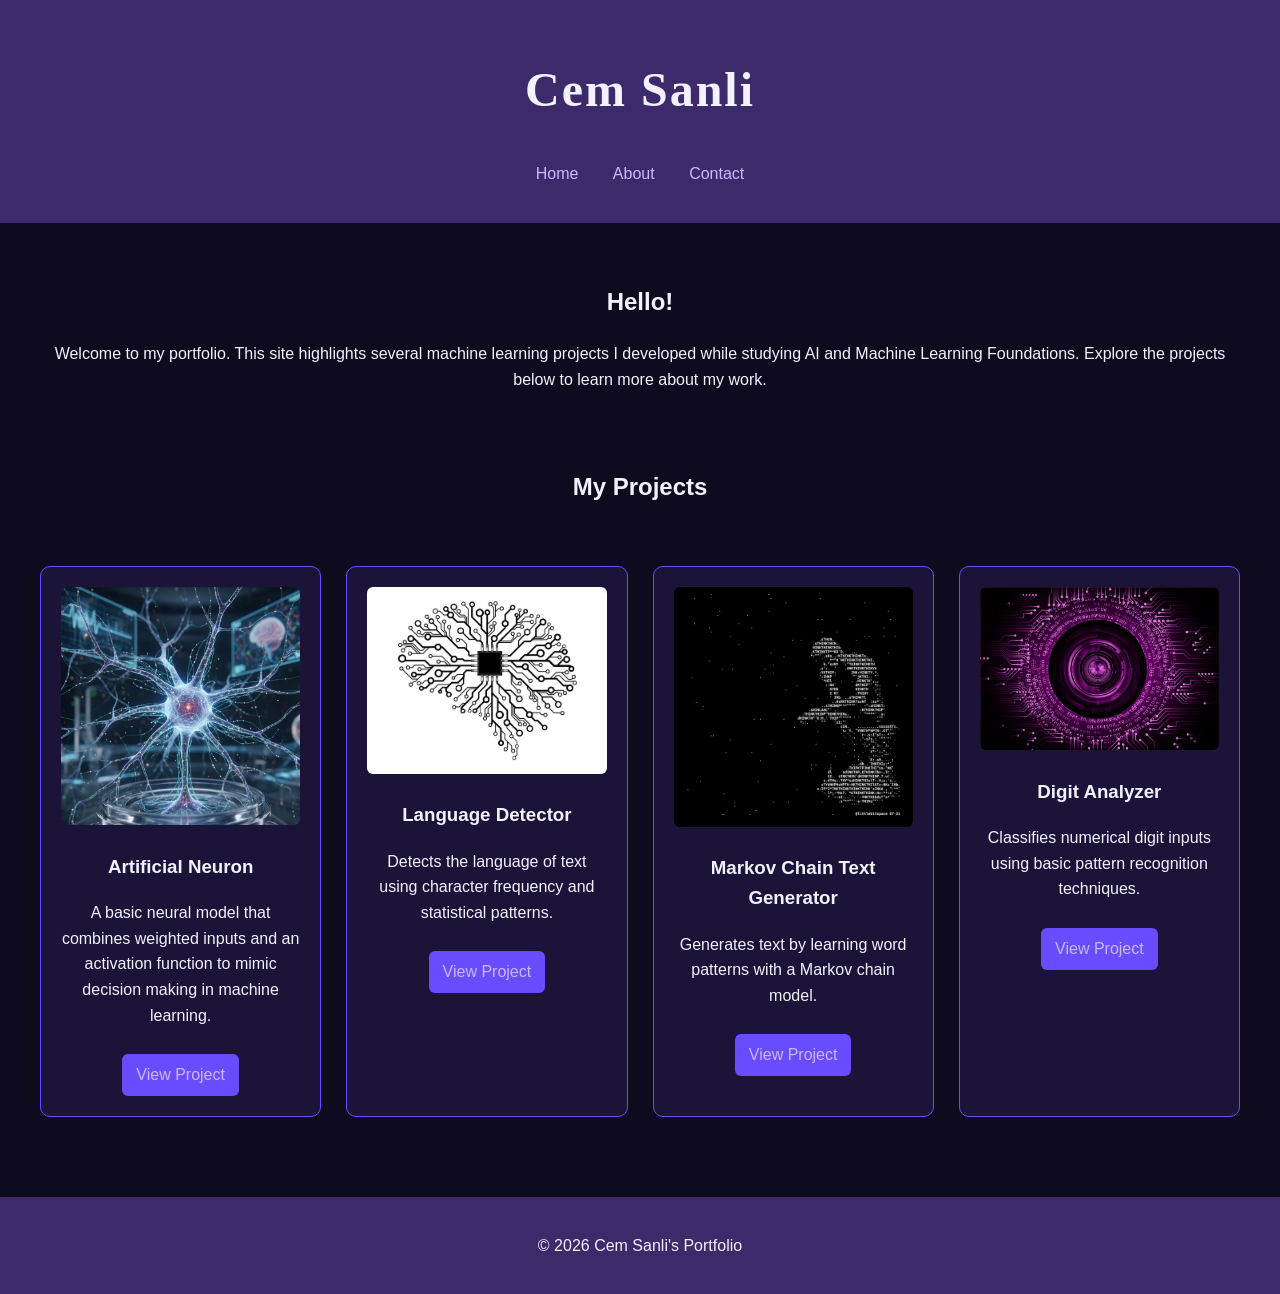
<file: index.html>
<!DOCTYPE html>
<html lang="en">

<head>
    <!-- Meta information for browser -->
    <meta charset="UTF-8">
    <meta name="viewport" content="width=device-width, initial-scale=1.0">

    <title>Cem Sanli's Portfolio</title>

    <!-- External CSS stylesheet -->
    <link rel="stylesheet" href="styles.css">
</head>

<body>

<!-- =============================
HEADER SECTION
Contains site title and navigation
============================= -->

<header id="header">

  <h1 class="name-sign">Cem Sanli</h1>

    <nav id="main-nav">
        <ul>
            <li><a href="index.html">Home</a></li>
            <li><a href="about.html">About</a></li>
            <li><a href="contact.html">Contact</a></li>
        </ul>
    </nav>

</header>


<!-- =============================
MAIN CONTENT
============================= -->

<main>

<!-- HERO / INTRODUCTION SECTION -->

<section id="intro">

<h2>Hello!</h2>

<p>
Welcome to my portfolio. This site highlights several machine learning projects 
I developed while studying AI and Machine Learning Foundations. 
Explore the projects below to learn more about my work.
</p>

</section>


<!-- =============================
PROJECT SECTION
Four project cards
============================= -->

<section id="projects">

<h2>My Projects</h2>

<div class="project-grid">

<!-- Project Card 1 -->

<div class="card">

<img src="images/artificial-neuron.jpg" alt="project image placeholder">

<h3>Artificial Neuron</h3>

<p>
  A basic neural model that combines weighted inputs and an activation function to mimic decision making in machine learning.
</p>

<a class="project-link" href="#">View Project </a>

</div>


<!-- Project Card 2 -->

<div class="card">

<img src="images/language-detector.jpg" alt="project image placeholder">

<h3>Language Detector</h3>

<p>
  Detects the language of text using character frequency and statistical patterns.
</p>

<a class="project-link" href="#">View Project </a>

</div>


<!-- Project Card 3 -->

<div class="card">

<img src="images/markov-chain-text-generator.jpg" alt="project image placeholder">

<h3>Markov Chain Text Generator</h3>

<p>
  Generates text by learning word patterns with a Markov chain model.
</p>

<a class="project-link" href="#">View Project </a>

</div>


<!-- Project Card 4 -->

<div class="card">

<img src="images/digit-analyzer.jpg" alt="project image placeholder">

<h3>Digit Analyzer</h3>

<p>
  Classifies numerical digit inputs using basic pattern recognition techniques.
</p>

<a class="project-link" href="#">View Project </a>

</div>

</div>

</section>

</main>


<!-- =============================
FOOTER
Contains copyright entity
============================= -->

<footer>

<p>© 2026 Cem Sanli's Portfolio</p>

</footer>

</body>
</html>
</file>
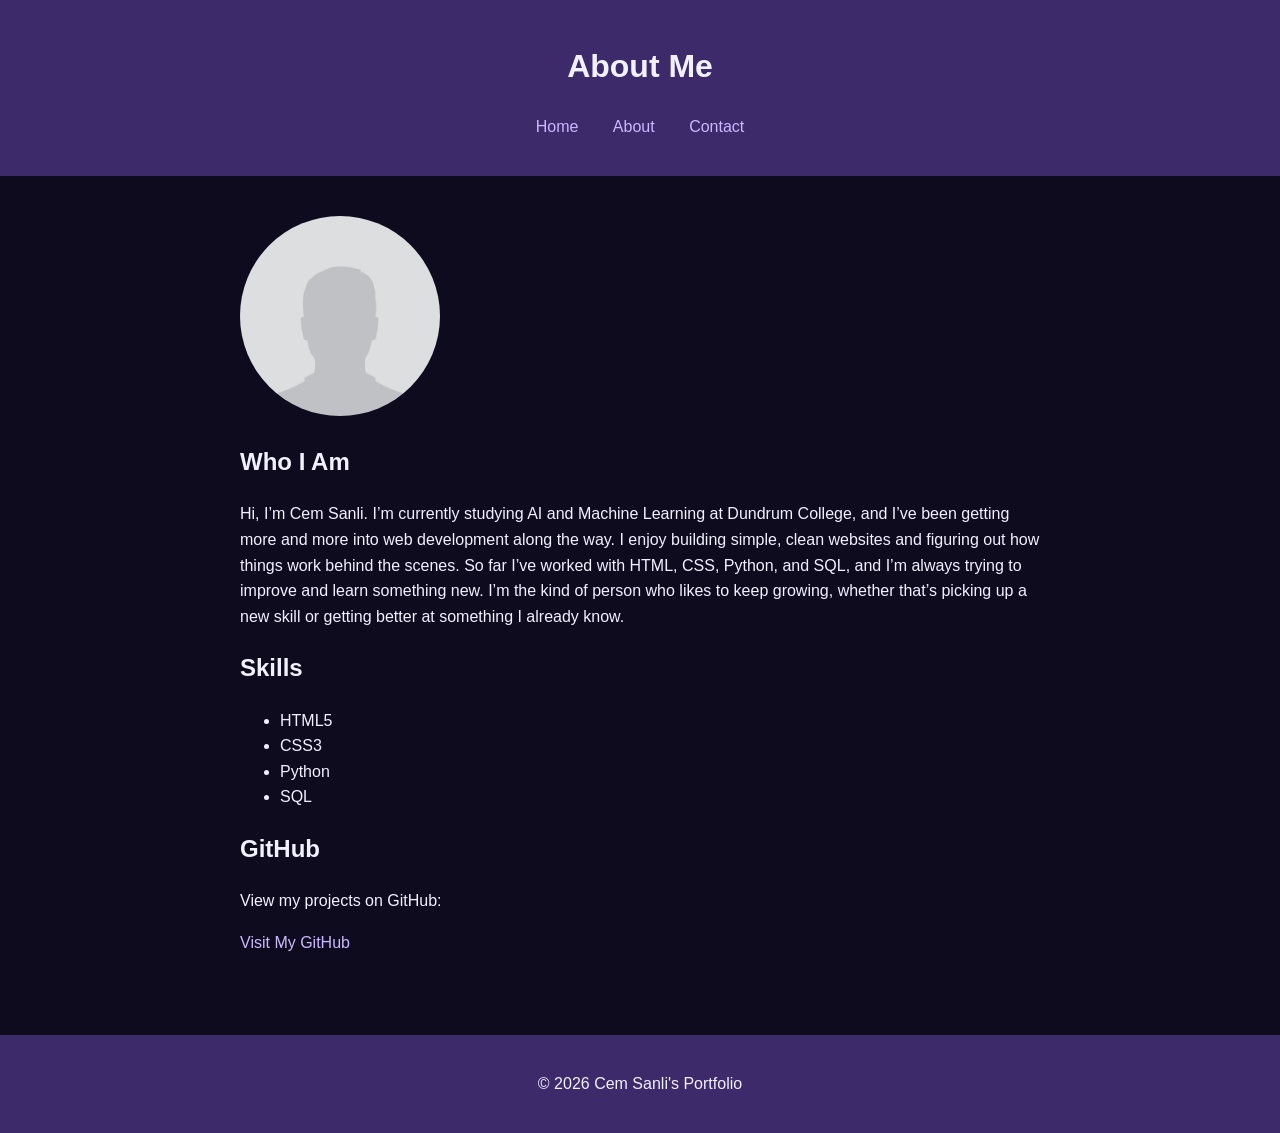
<file: about.html>
<!DOCTYPE html>
<html lang="en">

<head>

<meta charset="UTF-8">
<meta name="viewport" content="width=device-width, initial-scale=1.0">

<title>About Me</title>

<link rel="stylesheet" href="styles.css">

</head>

<body>

<header id="header">

<h1>About Me</h1>

<nav id="main-nav">
<ul>
<li><a href="index.html">Home</a></li>
<li><a href="about.html">About</a></li>
<li><a href="contact.html">Contact</a></li>
</ul>
</nav>

</header>

<main>

<section class="about-section">

<img src="images/default-avatar.jpg" alt="Profile image placeholder" class="profile-img">

<h2>Who I Am</h2>

<p>
  Hi, I’m Cem Sanli. I’m currently studying AI and Machine Learning at Dundrum College, and I’ve been getting more and more into web development along the way.
 I enjoy building simple, clean websites and figuring out how things work behind the scenes. So far I’ve worked with HTML, CSS, Python, and SQL, and I’m always trying to improve and learn something new. 
 I’m the kind of person who likes to keep growing, whether that’s picking up a new skill or getting better at something I already know.
</p>

<h2>Skills</h2>

<ul>

<li>HTML5</li>
<li>CSS3</li>
<li>Python</li>
<li>SQL</li>

</ul>

<h2>GitHub</h2>

<p>
View my projects on GitHub:
</p>

<a href="https://github.com/cemmsanli" class="button">Visit My GitHub</a>

</section>

</main>

<footer>

<p>© 2026 Cem Sanli's Portfolio</p>

</footer>

</body>
</html>
</file>
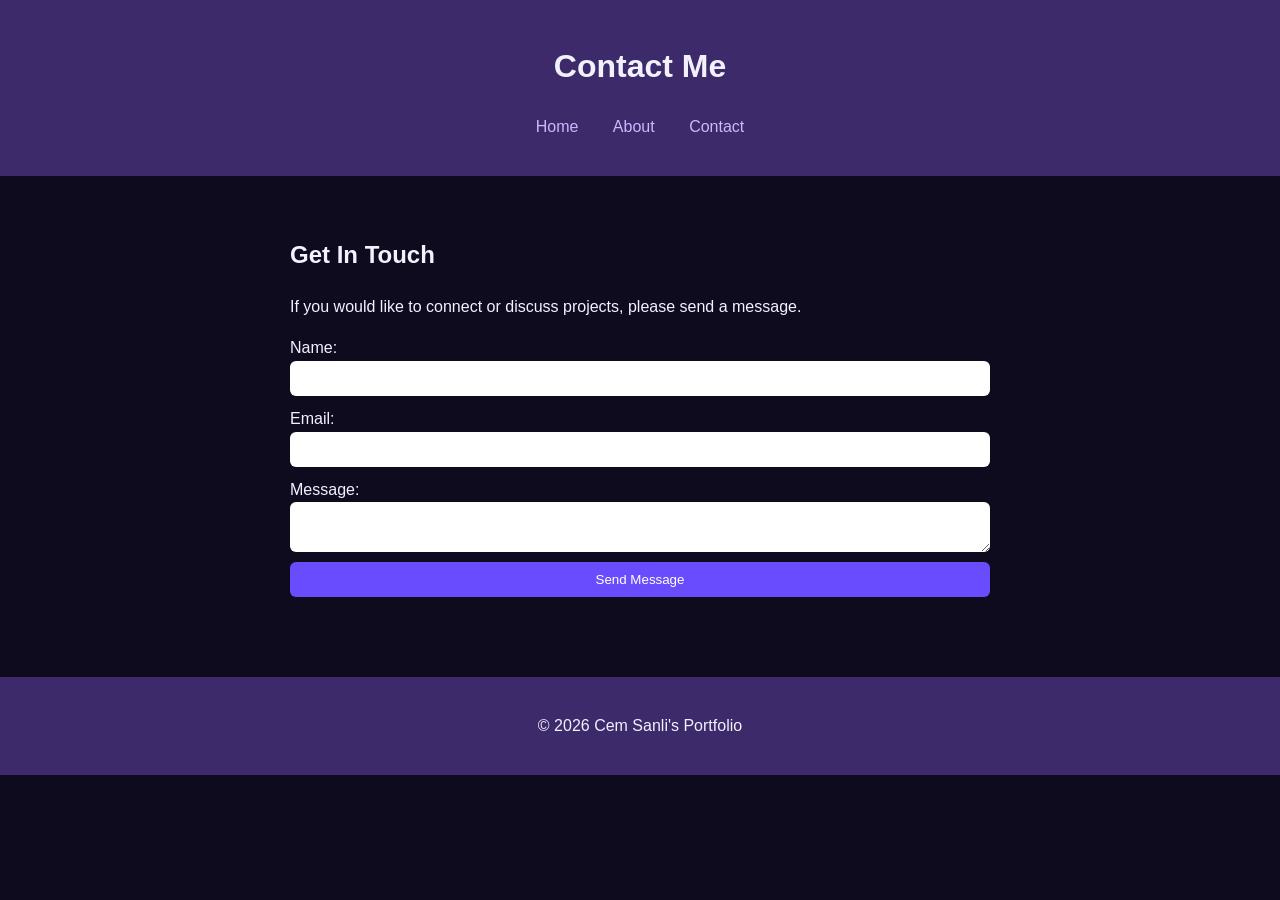
<file: contact.html>
<!DOCTYPE html>
<html lang="en">

<head>

<meta charset="UTF-8">
<meta name="viewport" content="width=device-width, initial-scale=1.0">

<title>Contact</title>

<link rel="stylesheet" href="styles.css">

</head>

<body>

<header id="header">

<h1>Contact Me</h1>

<nav id="main-nav">

<ul>

<li><a href="index.html">Home</a></li>
<li><a href="about.html">About</a></li>
<li><a href="contact.html">Contact</a></li>

</ul>

</nav>

</header>

<main>

<section class="contact-section">

<h2>Get In Touch</h2>

<p>If you would like to connect or discuss projects, please send a message.</p>

<form>

<label for="name">Name:</label>
<input type="text" id="name" name="name">

<label for="email">Email:</label>
<input type="email" id="email" name="email">

<label for="message">Message:</label>
<textarea id="message" name="message"></textarea>

<button type="submit">Send Message</button>

</form>

</section>

</main>

<footer>

<p>© 2026 Cem Sanli's Portfolio</p>

</footer>

</body>
</html>
</file>
<file: styles.css>
/* =============================
GLOBAL STYLES
============================= */

body {

  font-family: Arial, Helvetica, sans-serif;
  line-height: 1.6;
  
  margin: 0;
  padding: 0;
  
  background-color: #0f0b1f;
  color: #f2f1ff;
  
  }
  
  
  /* =============================
  HEADER
  ============================= */
  
  #header {
  
  background-color: #3c2a6b;
  padding: 20px;
  text-align: center;
  
  }

  /* =============================
HEADER TITLE FONT
============================= */

.name-sign {

  font-family: "Brush Script MT", "Brush Script Std", cursive;
  font-size: 48px;
  letter-spacing: 2px;
  }
  
  
  /* =============================
  NAVIGATION
  ============================= */
  
  #main-nav ul {
  
  list-style: none;
  padding: 0;
  
  }
  
  #main-nav li {
  
  display: inline;
  margin: 0 15px;
  
  }
  
  
  /* =============================
  LINK STATES
  ==============================*/

  
  a:link {
  
  color: #cbb8ff;
  text-decoration: none;
  
  }
  
  a:visited {
  
  color: #9d8cff;
  
  }
  
  a:hover {
  
  color: white;
  text-decoration: underline;
  
  }
  
  a:active {
  
  color: #6a4cff;
  
  }
  
  
  /* =============================
  INTRO SECTION
  ============================= */
  
  #intro {
  
  padding: 40px;
  text-align: center;
  
  }

  /* =============================
PROJECT SECTION TITLE
============================= */

#projects h2 {
  text-align: center;
  margin-bottom: 20px;
}
  
  
  /* =============================
  PROJECT GRID
  ============================= */
  
  .project-grid {
  
  display: grid;
  grid-template-columns: repeat(auto-fit, minmax(250px, 1fr));
  gap: 25px;
  padding: 40px;
  
  }
  
  
  /* =============================
  PROJECT CARD
  ============================= */
  
  .card {
  
  background-color: #1c1438;
  
  padding: 20px;
  
  border-radius: 10px;
  
  border: 1px solid #6a4cff;
  
  text-align: center;
  
  transition: transform 0.3s;
  
  }
  
  .card:hover {
  
  transform: scale(1.05);
  
  }
  
  
  /* Project images */
  
  .card img {
  
  width: 100%;
  border-radius: 6px;
  
  }
  
  
  /* Project link button */
  
  .project-link {
  
  display: inline-block;
  margin-top: 10px;
  
  background-color: #6a4cff;
  
  padding: 8px 14px;
  
  border-radius: 6px;
  
  color: white;
  
  }
  
  
  /* =============================
  ABOUT PAGE
  ============================= */
  
  .about-section {
  
  max-width: 800px;
  margin: auto;
  padding: 40px;
  
  }
  
  .profile-img {
  
  width: 200px;
  border-radius: 50%;
  
  }
  
  
  /* =============================
  CONTACT FORM
  ============================= */
  
  .contact-section {
  
  max-width: 700px;
  margin: auto;
  padding: 40px;
  
  }
  
  form {
  
  display: flex;
  flex-direction: column;
  
  }
  
  input, textarea {
  
  margin-bottom: 10px;
  padding: 10px;
  
  border-radius: 6px;
  border: none;
  
  }
  
  
  /* Button styling */
  
  button {
  
  background-color: #6a4cff;
  color: white;
  
  padding: 10px;
  
  border: none;
  border-radius: 6px;
  
  cursor: pointer;
  
  }
  
  button:hover {
  
  background-color: #9d8cff;
  
  }
  
  
  /* =============================
  FOOTER
  ============================= */
  
  footer {
  
  text-align: center;
  padding: 20px;
  
  background-color: #3c2a6b;
  
  margin-top: 40px;
  
  }
</file>
